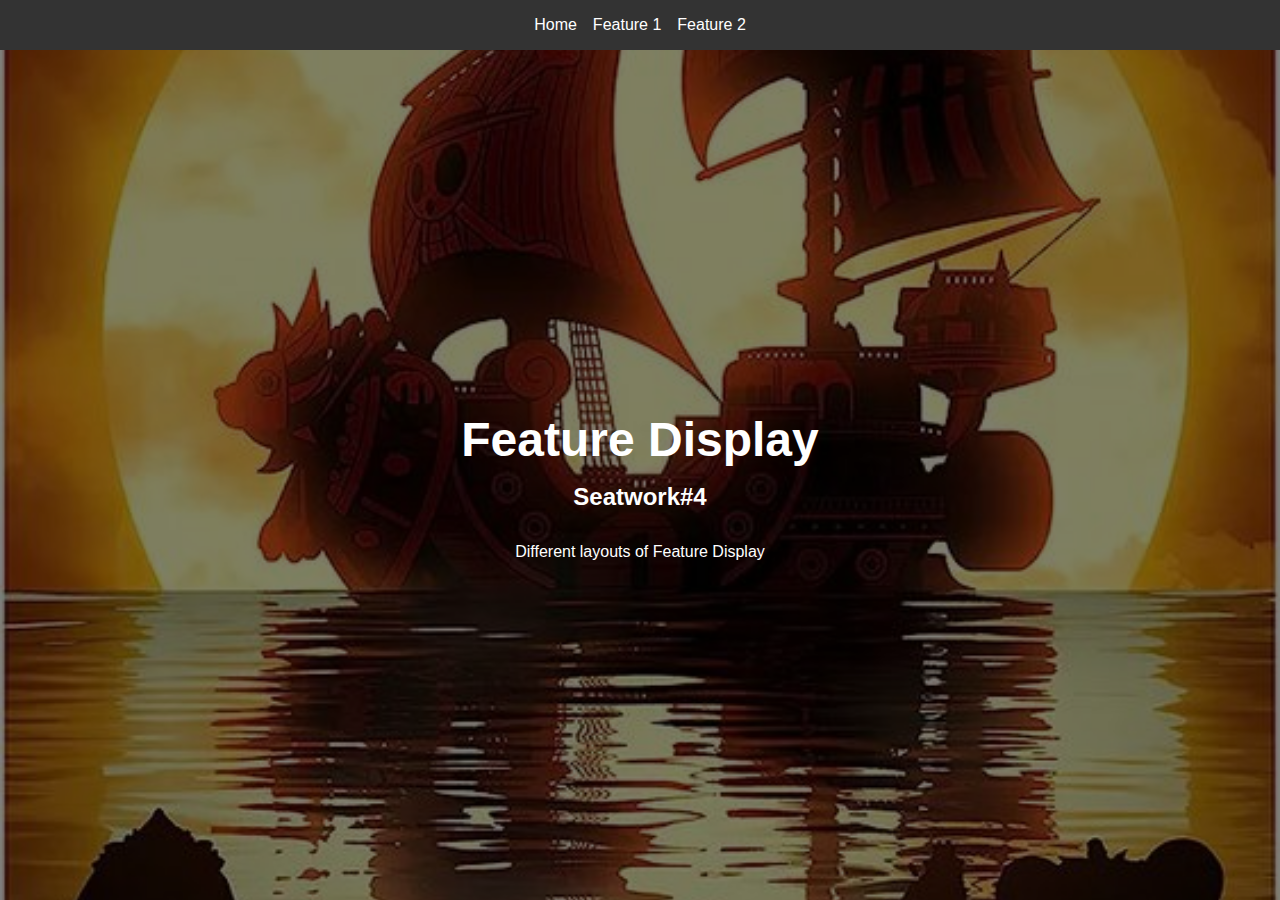
<file: index.html>
<!DOCTYPE html>
<html lang="en">
<head>
    <meta charset="UTF-8">
    <meta name="viewport" content="width=device-width, initial-scale=1.0">
    <title>Landing Page</title>
    <link rel="stylesheet" href="./assets/css/style.css">
</head>
<body>
    <header class="navbar">
        <div class="container">
            <nav>
                <ul class="nav-links">
                    <li><a href="">Home</a></li>
                    <li><a href="./pages/page1/index.html">Feature 1</a></li>
                    <li><a href="./pages/page2/index.html">Feature 2</a></li>
                </ul>
            </nav>
        </div>
    </header>

    <section class="hero">
        <div class="hero-content">
            <h1>Feature Display</h1>
            <h3>Seatwork#4</h3>
            <p>Different layouts of Feature Display</p>
        </div>
    </section>
</body>
</html>
</file>
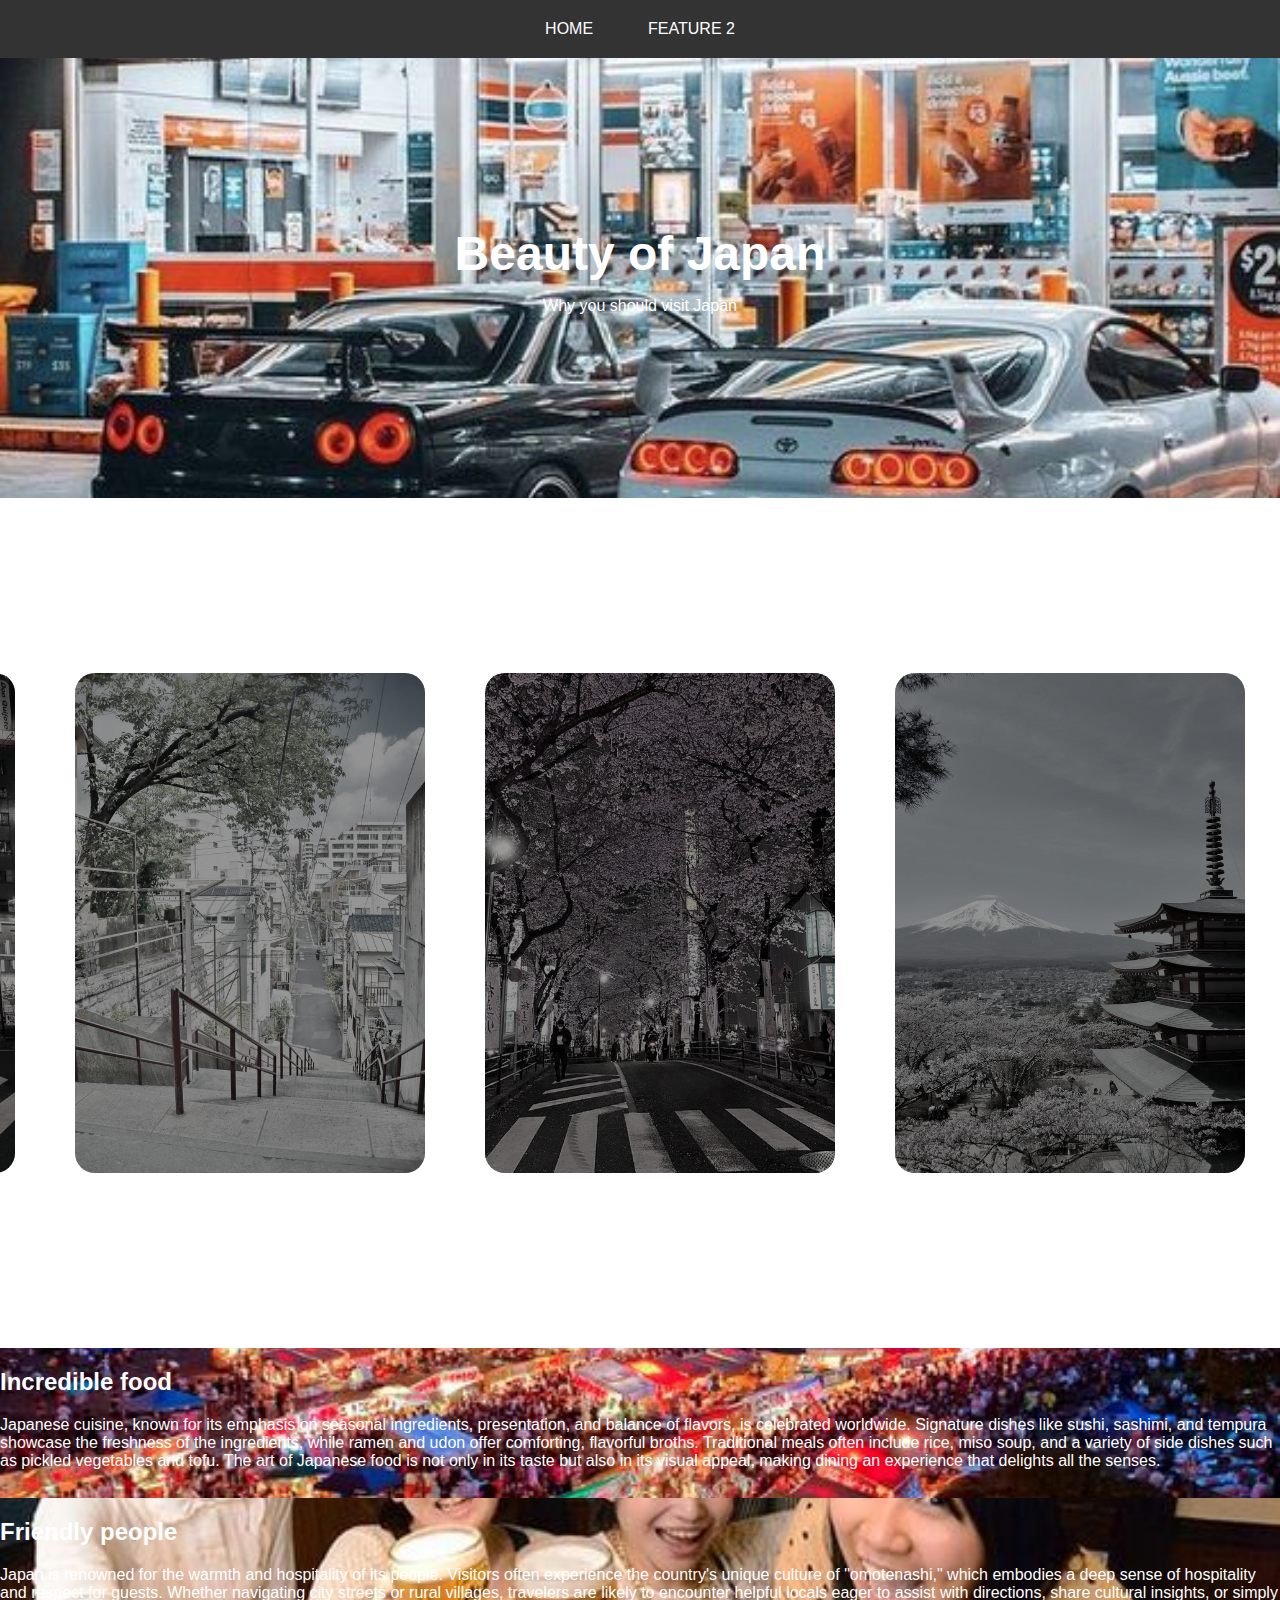
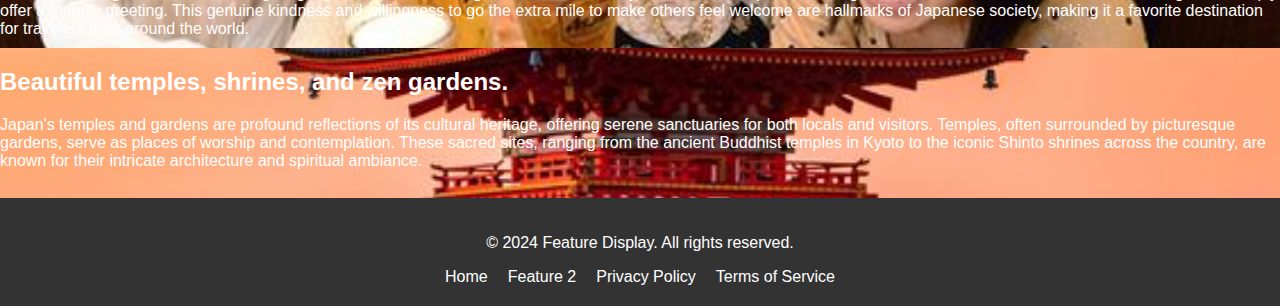
<file: pages/page1/index.html>
<html lang="en">
<head>
    <meta charset="UTF-8">
    <meta name="viewport" content="width=device-width, initial-scale=1.0">
    <link rel="stylesheet" href="./assets/css/style.css">
    <title>Feature 1</title>
</head>
<body>
    <header>
        <div>
            <a href="../../index.html">HOME</a>
            <a href="../../pages/page2/index.html">FEATURE 2</a>
        </div>
    </header>

    <section class="hero">
        <div>
            <h1>Beauty of Japan</h1>
            <p>Why you should visit Japan</p>
        </div>
    </section>

    <div class="container">
        <span class="slider" id="slider1"></span>
        <span class="slider" id="slider2"></span>
        <span class="slider" id="slider3"></span>
        <span class="slider" id="slider4"></span>
        <span class="slider" id="slider5"></span>
        

        <div class="imgContainer">
           <div class="slide_div" id="slide_1">
            <img src="./assets/img/slider2.jpg" alt="" class="img" id="img1">
            <a href="#slider1" class="button" id="button1"></a>
           </div>
           <div class="slide_div" id="slide_2">
            <img src="./assets/img/slider3.jpg" alt="" class="img" id="img2">
            <a href="#slider2" class="button" id="button2"></a>
           </div>
           <div class="slide_div" id="slide_3">
            <img src="./assets/img/slider5.jpg" alt="" class="img" id="img3">
            <a href="#slider3" class="button" id="button3"></a>
           </div>
           <div class="slide_div" id="slide_4">
            <img src="./assets/img/slider1.jpg" alt="" class="img" id="img4">
            <a href="#slider4" class="button" id="button4"></a>
           </div>
           <div class="slide_div" id="slide_5">
            <img src="./assets/img/slider4.jpg" alt="" class="img" id="img5">
            <a href="#slider5" class="button" id="button5"></a>
           </div>
        </div>
    </div>

    <section class="about1">
        <h2>Incredible food</h2>
        <p>Japanese cuisine, known for its emphasis on seasonal ingredients, presentation, and balance of flavors, is celebrated worldwide. Signature dishes like sushi, sashimi, and tempura showcase the freshness of the ingredients, while ramen and udon offer comforting, flavorful broths. Traditional meals often include rice, miso soup, and a variety of side dishes such as pickled vegetables and tofu. The art of Japanese food is not only in its taste but also in its visual appeal, making dining an experience that delights all the senses. </p>
    </section>
    <section class="about2">
        <h2>Friendly people</h2>
        <p>Japan is renowned for the warmth and hospitality of its people. Visitors often experience the country's unique culture of "omotenashi," which embodies a deep sense of hospitality and respect for guests. Whether navigating city streets or rural villages, travelers are likely to encounter helpful locals eager to assist with directions, share cultural insights, or simply offer a friendly greeting. This genuine kindness and willingness to go the extra mile to make others feel welcome are hallmarks of Japanese society, making it a favorite destination for travelers from around the world.</p>
    </section>
    <section class="about3">
        <h2>Beautiful temples, shrines, and zen gardens.</h2>
        <p>Japan's temples and gardens are profound reflections of its cultural heritage, offering serene sanctuaries for both locals and visitors. Temples, often surrounded by picturesque gardens, serve as places of worship and contemplation. These sacred sites, ranging from the ancient Buddhist temples in Kyoto to the iconic Shinto shrines across the country, are known for their intricate architecture and spiritual ambiance.</p>
    </section>

    <footer>
        <div class="footer-container">
            <p>&copy; 2024 Feature Display. All rights reserved.</p>
               <div class="footer-links">
                    <a href="../../index.html">Home</a>
                    <a href="../../pages/page2/index.html">Feature 2</a>
                    <a href="#">Privacy Policy</a>
                    <a href="#">Terms of Service</a>
            </div>
        </div>
    </footer>
</body>
</html>
</file>
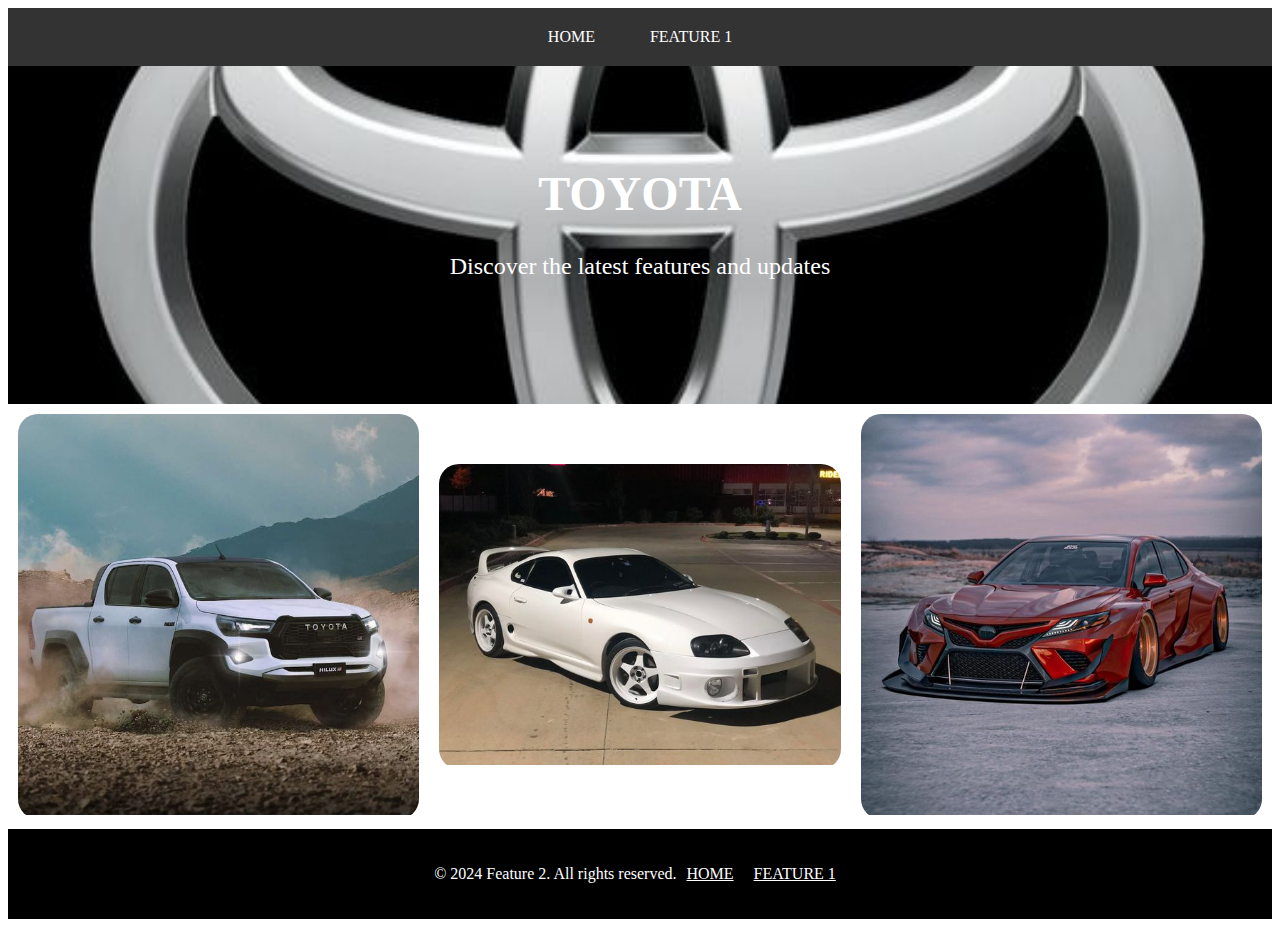
<file: pages/page2/index.html>
<!DOCTYPE html>
<html lang="en">
<head>
    <meta charset="UTF-8">
    <meta name="viewport" content="width=device-width, initial-scale=1.0">
    <link rel="stylesheet" href="./assets/css/style.css">
    <title>Feature 2</title>
</head>
<body>
  <header>
    <div>
        <a href="../../index.html">HOME</a>
        <a href="../../pages/page1/index.html">FEATURE 1</a>
    </div>
  </header>

  <!-- Hero Section -->
  <section class="hero">
    <div class="hero__content">
      <h1>TOYOTA</h1>
      <p>Discover the latest features and updates</p>
    </div>
  </section>

  <div class="row main__row">
    <div class="main__photo--container not-allowed">
      <img class="main__photo" src="./assets/img/images (3).jpg" alt="car1">
      <div class="main__text">
        <h1 class="main__text--title">Affordability</h1>
        <p class="main__text--para">One of the main benefits of buying a pre-owned Toyota is cost. Pre-owned cars are typically more affordable than brand new vehicles, which means that you can save a significant amount of money on the purchase price of your car. Another benefit of buying a pre-owned Toyota is that you can still expect to receive the same high level of quality and dependability as you would from a brand-new car.</p>
      </div>
    </div>
    <div class="main__photo--container not-allowed">
      <img class="main__photo" src="./assets/img/supra.jpg" alt="car2">
      <div class="main__text">
        <h1 class="main__text--title">Sustainability</h1>
        <p class="main__text--para">Furthermore, buying a used Toyota will help you to reduce your carbon footprint. Instead of producing a brand-new vehicle and using resources and energy, you’ll be keeping a car that has already been produced and keeping it on the road for longer.

        </p>
      </div>
    </div>
    <div class="main__photo--container not-allowed">
        <img class="main__photo" src="./assets/img/camry.jpg" alt="car3">
        <div class="main__text">
          <h1 class="main__text--title">Reliability</h1>
          <p class="main__text--para">Finally, when you buy a pre-owned Toyota, you can still expect to receive the same high level of quality and dependability as you would from a brand new car. Toyota is well-known for building cars that are built to last, and many pre-owned Toyota models have been well-maintained and serviced throughout their life, making them a great choice for drivers looking for a reliable car.</p>
        </div>
      </div>
  </div>

  <!-- Footer -->
  <footer>
    <div class="footer__content">
      <p>&copy; 2024 Feature 2. All rights reserved.</p>
      <a href="../../index.html">HOME</a>
      <a href="../../pages/page1/index.html">FEATURE 1</a>
    </div>
  </footer>
</body>
</html>
</file>
<file: assets/css/style.css>
* {
    margin: 0;
    padding: 0;
    box-sizing: border-box;
    font-family: Arial, sans-serif;
}

body {
    display: flex;
    flex-direction: column;
    justify-content: center;
    align-items: center;
    min-height: 100vh;
    background-color: #f0f0f0;
}

.navbar {
    width: 100%;
    background-color: #333;
    position: fixed;
    top: 0;
    left: 0;
    z-index: 10;
    padding: 1rem 0;
    
}

.container {
    width: 90%;
    margin: 0 auto;
    display: flex;
    justify-content: center;
    align-items: center;
}

nav {
    display: flex;
}

.nav-links {
    list-style: none;
    display: flex;
    gap: 1rem;
}

.nav-links li {
    margin: 0;

}

.nav-links a {
    color: #fff;
    text-decoration: none;
    font-size: 1rem;
    transition: color 0.3s ease;
    
}

.nav-links a:hover {
    color: #ff5722;
}

.hero {
    width: 100%;
    height: 100vh;
    background: url('../img/1p.jpg') no-repeat center center/cover;
    display: flex;
    justify-content: center;
    align-items: center;
    text-align: center;
    color: #fff;
    position: relative;
    padding-top: 5rem; /* To offset for the fixed navbar */
}

.hero::after {
    content: '';
    position: absolute;
    top: 0;
    left: 0;
    width: 100%;
    height: 100%;
    background: rgba(0, 0, 0, 0.5);
}

.hero-content {
    position: relative;
    z-index: 1;
}

.hero-image {
    width: 100%;
    max-width: 300px;
    margin-bottom: 1rem;
    border-radius: 10px;
    box-shadow: 0 4px 8px rgba(0, 0, 0, 0.2);
}

h1 {
    font-size: 3rem;
    margin-bottom: 1rem;
}

h3 {
    font-size: 1.5rem;
    margin-bottom: 2rem;
}

p {
    margin-bottom: 0.5rem;
}
</file>
<file: pages/page1/assets/css/style.css>
body {
    margin: 0;
    font-family: Arial, sans-serif;
}

header {
    background-color: #333;
    color: white;
    padding: 10px 0;
    text-align: center;
}

header div {
    display: flex;
    justify-content: center;
    gap: 15px;
}

header a {
    color: white;
    text-decoration: none;
    padding: 10px 20px;
    transition: background-color 0.3s;
}

header a:hover {
    background-color: #575757;
}

.hero {
    background: url('../../assets/img/slider7.jpg') no-repeat center center/cover;
    height: 400px;
    display: flex;
    justify-content: center;
    align-items: center;
    color: rgb(255, 255, 255);
    text-align: center;
    padding: 20px;
    overflow: hidden;
}

.hero h1 {
    font-size: 3em;
    margin: 0;
}

.container {
    width: 100%;
    height: 90vh;
    display: flex;
    flex-direction: row;
    align-items: center;
    overflow: hidden;
    position: relative;
    z-index: 1;
    padding: 20px;
}

.imgContainer {
    width: 100%;
    height: 600px;
    position: absolute;
    left: 0;
    display: flex;
    justify-content: center;
    align-items: center;
    transition: 1s;
}

.slide_div {
    display: flex;
    align-items: center;
    justify-content: center;
    margin: 0 30px 0 30px;
}

img {
    position: relative;
    height: 500px; 
    width: 350px;
    filter: saturate(10%);
    transition: 0.7s;
    background-color: rgba(0, 0, 0, 0.4);
    border-radius: 20px;
}

.button {
    position: absolute;
    width: 350px; 
    height: 500px;
    transition: 0.7s;
    background-color: rgba(0, 0, 0, 0.4);
    border-radius: 20px;
}

.button:hover {
    background-color: rgba(0, 0, 0, 0.2);
}

#slider1:target ~ .imgContainer #img1,
#slider1:target ~ .imgContainer #button1 {
    width: 500px;
    height: 700px;
    background-color: transparent;
    filter: saturate(100%);
}

#slider2:target ~ .imgContainer #img2,
#slider2:target ~ .imgContainer #button2 {
    width: 500px;
    height: 700px;
    background-color: transparent;
    filter: saturate(100%);
}

#slider3:target ~ .imgContainer #img3,
#slider3:target ~ .imgContainer #button3 {
    width: 500px;
    height: 700px;
    background-color: transparent;
    filter: saturate(100%);
}

#slider4:target ~ .imgContainer #img4,
#slider4:target ~ .imgContainer #button4 {
    width: 500px;
    height: 700px;
    background-color: transparent;
    filter: saturate(100%);
}

#slider5:target ~ .imgContainer #img5,
#slider5:target ~ .imgContainer #button5 {
    width: 500px;
    height: 700px;
    background-color: transparent;
    filter: saturate(100%);
}

#slider1:target ~ .imgContainer {
    left: 20%;
}

#slider2:target ~ .imgContainer {
    left: 10%;
}

#slider3:target ~ .imgContainer {
    left: 0%;
}

#slider4:target ~ .imgContainer {
    left: -10%;
}

#slider5:target ~ .imgContainer {
    left: -20%;
}

.about1 {
    background-image: url(../img/about1.jpg);
}

.about2 {
    background-image: url(../img/about2.jpg);
}

.about3 {
    background-image: url(../img/about3.jpg);
}

.about1, .about2, .about3 {
    background-size: cover;
    background-position: center;
    height: 150px; 
    overflow: hidden;
    color: white;
}

footer {
    background-color: #333;
    color: white;
    padding: 20px 0;
    text-align: center;
}

.footer-container {
    max-width: 1200px;
    margin: 0 auto;
    padding: 0 20px;
}

.footer-links {
    display: flex;
    justify-content: center;
    gap: 20px;
    margin-top: 10px;
}

.footer-links a {
    color: white;
    text-decoration: none;
    transition: color 0.3s;
}

.footer-links a:hover {
    color: #575757;
}
</file>
<file: pages/page2/assets/css/style.css>
header {
    background-color: #333;
    color: white;
    padding: 10px 0;
    text-align: center;
}

header div {
    display: flex;
    justify-content: center;
    gap: 15px;
}

header a {
    color: white;
    text-decoration: none;
    padding: 10px 20px;
    transition: background-color 0.3s;
}

header a:hover {
    background-color: #575757;
}

  /* Hero Section */
  .hero {
    background-image: url('../../assets/img/toyota.jpg');
    background-size: cover;
    background-position: center;
    color: #ffffff;
    text-align: center;
    padding: 100px 20px;
  }
  
  .hero h1 {
    margin-top: 0;
    font-size: 3rem;
  }
  
  .hero p {
    font-size: 1.5rem;
  }
  
  /* Main Content */
  .container {
    text-align: center;
    margin-bottom: 20px;
  }
  
  .main__row {
    display: flex;
    flex-wrap: wrap;
    justify-content: center;
    align-items: center;
  }
  
  .main__photo--container {
    width: 25%;
    height: auto;
    margin: 10px;
    overflow: hidden;
    border-radius: 20px;
    position: relative;
    flex: 1 1 25%;
  }
  
  .main__photo--container:hover .main__photo {
    transform: scale(1.25);
  }
  
  .main__photo--container::after {
    content: "";
    position: absolute;
    left: 0;
    top: 0;
    width: 100%;
    height: 100%;
    background-color: rgba(0, 0, 0, 0);
    transition: all 300ms ease;
  }
  
  .main__photo--container:hover::after {
    background-color: rgba(0, 0, 0, 0.7);
    visibility: visible;
  }
  
  .main__photo {
    width: 100%;
    height: 100%;
    transition: all 300ms ease;
  }
  
  .main__text {
    z-index: 2;
    width: 100%;
    height: 100%;
    display: flex;
    flex-direction: column;
    justify-content: center;
    text-align: left;
    position: absolute;
    color: white;
    left: 0;
    top: 100%;
    opacity: 0;
    transition: opacity 200ms ease, top 400ms ease;
  }
  
  .main__text--title {
    margin-bottom: 32px;
  }
  
  .main__text--para {
    font-size: 20px;
  }
  
  .main__photo--container:hover .main__text {
    top: 0;
    opacity: 1;
  }
  
  /* Footer */
  footer {
    background-color: #000000;
    color: #ffffff;
    text-align: center;
    padding: 20px;
  }
  
  .footer__content {
    display: flex;
    justify-content: center;
    align-items: center;
  }
  
  .footer__content a {
    color: #ffffff;
    margin: 0 10px;
  }
  
  .footer__content a:hover {
    text-decoration: underline;
  }
</file>
